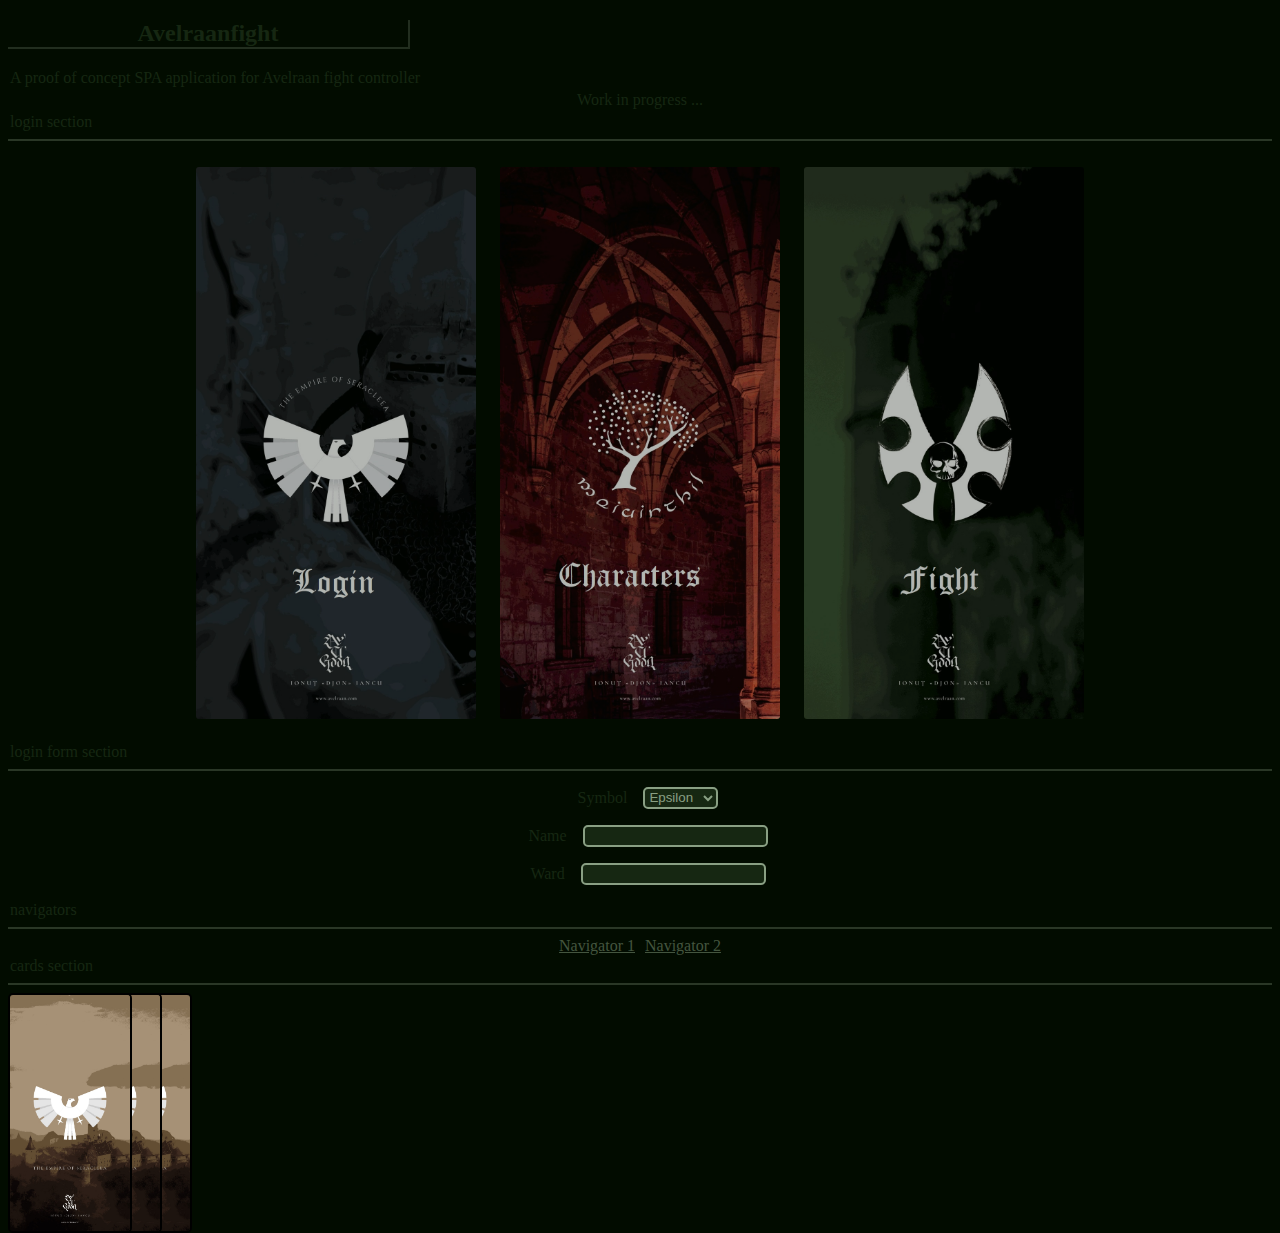
<file: index.html>
<!DOCTYPE html>
<html lang="en">
<head>
    <meta charset="UTF-8">
    <meta http-equiv="X-UA-Compatible" content="IE=edge">
    <meta name="viewport" content="width=device-width, initial-scale=1.0">
    <link rel="stylesheet" type="text/css" href="styles.css">

    <title>Avelraanfight</title>
</head>
<body>
    <header>
        <h2 class="container-left">Avelraanfight</h2>
        <p>A proof of concept SPA application for Avelraan fight controller</p>
        <div class="anima">
            <p class="p1">Work</p>
            <p class="p2">in</p>
            <p class="p3">progress</p>
            <p class="p4">...</p>
        </div>
    </header> 
    
    <p>login section</p>
    <hr>
    <div class="container-center">
        <div class="row">
            <img class="main-card" src="media/empire.jpeg">
            <img class="main-card" src="media/meiuirthil.jpeg">
            <img class="main-card" src="media/ironcrown.jpeg">
        </div>
    </div>

    <p>login form section</p>
    <hr>
    <div class="container">
        <div class="row">
            <div class="label">
                <p class="label-fat">Symbol</p>
                <select class="input" name="symbols" id="symbols">
                    <option value="Epsilon">Epsilon</option>
                    <option value="Omicron">Omicron</option>
                    <option value="Sigma">Sigma</option>
                </select>
            </div>
        </div>
        <div class="row">
            <div class="label">
                <p class="label-fat">Name</p>
                <input class="input">
            </div>
        </div>
        <div class="row">
            <div class="label">
                <p class="label-fat">Ward</p>
                <input class="input">
            </div>
        </div>
    </div>

    <p>navigators</p>
    <hr>
    <div class="container-center">
        <a href="testpage1.html">Navigator 1</a>
        <a href="">Navigator 2</a>
    </div>

    <p>cards section</p>
    <hr>
    <div class="container-left-nonaligned">
        <img class="small-card c2" src="media/rasnov.jpeg">
        <img class="small-card c1" src="media/rasnov.jpeg">
        <img class="first-card" src="media/rasnov.jpeg">
    </div>

    


</body>
</html>
</file>
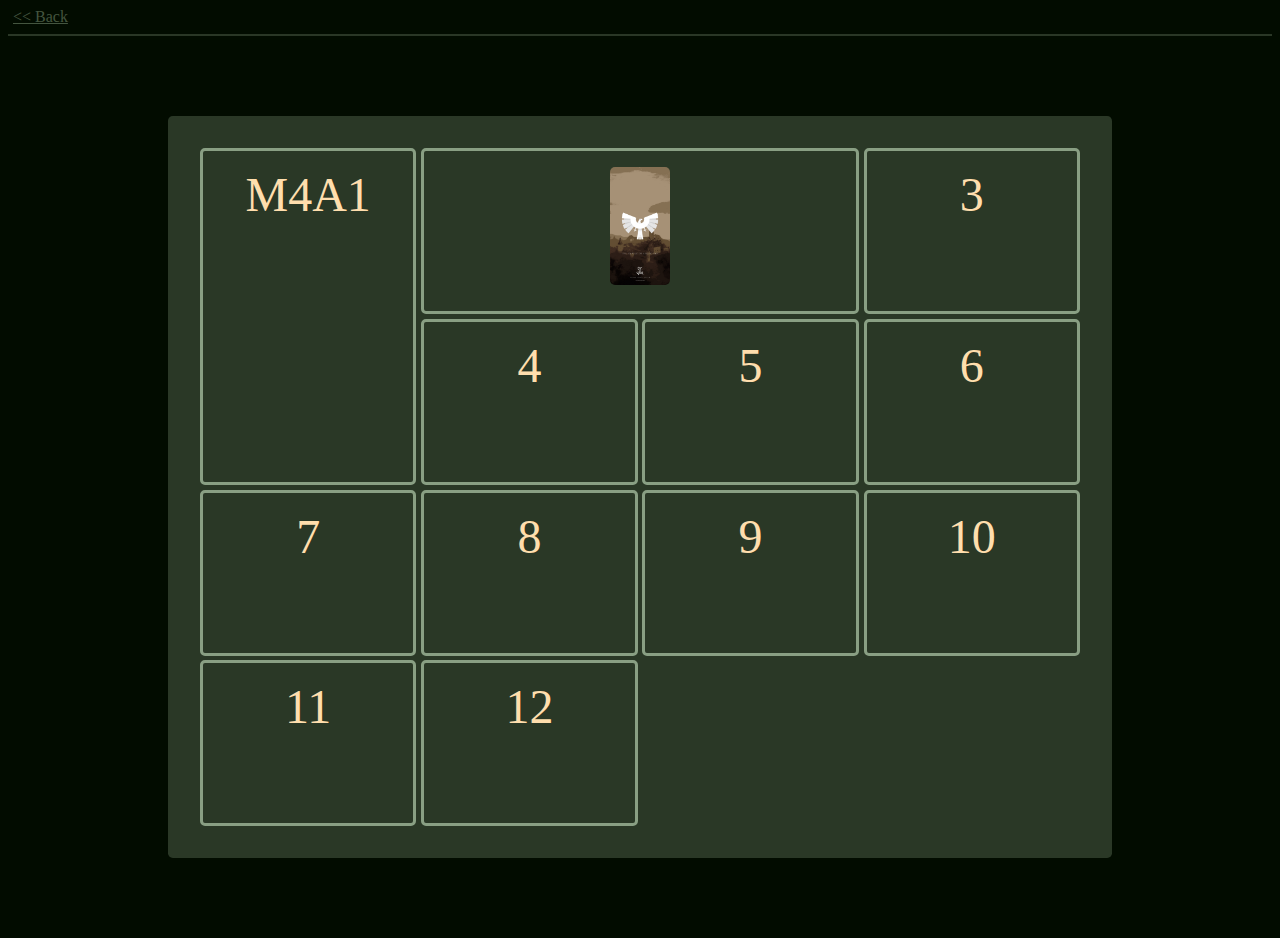
<file: testpage1.html>
<!DOCTYPE html>
<html lang="en">
<head>
    <meta charset="UTF-8">
    <meta http-equiv="X-UA-Compatible" content="IE=edge">
    <meta name="viewport" content="width=device-width, initial-scale=1.0">
    <link rel="stylesheet" type="text/css" href="styles2.css">

    <title>Testpage1</title>
</head>
<body>
    <a href="index.html">&#60;&#60; Back</a>
    <hr>
    
    <div class="container">
        <div class="card card-tall">M4A1</div>
        <div class="card card-wide">
            <img src="media/rasnov.jpeg">
        </div>
        <div class="card">3</div>
        <div class="card">4</div>
        <div class="card">5</div>
        <div class="card">6</div>
        <div class="card">7</div>
        <div class="card">8</div>
        <div class="card">9</div>
        <div class="card">10</div>
        <div class="card">11</div>
        <div class="card">12</div>
    </div>

    





</body>
</html>
</file>
<file: styles.css>
body {
    background:#020C00
}

h2 {
    border-bottom: 
        2px 
        solid 
        rgba(65, 80, 62, 0.5);
    border-right:
        2px
        solid
        rgba(65, 80, 62, 0.5);
    color:
        #162712;
    width: 400px;
}

h2:hover {
    animation-name: pulse;
    animation-duration: 1s;
    animation-direction: normal; 
    animation-fill-mode: forwards;
}

@keyframes pulse {
    0% {
        color: 
            #162712
    }
    80% {
        color:
            #899F83
    }
    85% {
        color: 
            #162712
    }
    90% {
        color:
            #899F83
    }
    95% {
        color: 
            #162712
    }
    100% {
        color:
            #899F83;
        border-radius: 5px;
        box-shadow: 4px 4px 5px #899F83;
    }
}

a {
    color:#44553F;
    margin: 0px 5px;
}

a:hover {
    color:#826466;
}

li {
    list-style: none;
    display: inline;
}

p {
    margin: 2px;
    color: #162712;
}

p:hover {
    color: #899F83
}

.hovertext {
    writing-mode: vertical-lr;
    border-radius: 3px;
    border-color: #162712;
    border-style: solid;
    height: 480px;
    margin: 2px 10px;
    opacity: 0.7;
    transition: 400ms;
    width: 280px;
    position: relative;
    padding-top: 200px;
    padding-bottom: auto;
    padding-left: 240px;
    transform:rotate(180deg);
}

.hovertext:hover {
    animation-name: moveleft;
    animation-duration: 350ms;
    animation-fill-mode: forwards;
}

@keyframes moveleft {
    0% {
        color: #162712;
        right:0px;
    }
    70% {
        color: #899F83
    }
    80% {
        color: #162712
    }
    85% {
        color: #899F83
    }
    90% {
        color: #162712
    }
    100% {
        color: #899F83;
        right:60px;
    }
}

.main-card {
    border-radius: 3px;
    height: auto;
    margin: 2px 10px;
    opacity: 0.7;
    transition: 400ms;
    width: 280px;
    position: relative;
}

.main-card:hover {
    border-radius: 10px;
    margin: 20px 30px;
    opacity: 1;
    transform:scale(1.2);
}

.first-card {
    border-radius: 5px;
    border: 
        2px 
        solid
        black; 
    height: auto;
    width: 120px;
    position: absolute;
}

.small-card {
    border-radius: 5px;
    border: 
        2px 
        solid
        black; 
    height: auto;
    transition: 400ms;
    width: 120px;
    position: absolute;
}

.small-card:hover {
    animation-name: showme;
    animation-duration: 350ms;
    animation-fill-mode: forwards;
}

.c1 {
    transform: translate(30px, 0px);
}

.c2 {
    transform: translate(60px, 0px);
}

@keyframes showme {
    0% {
        position: relative;
        left:30px;
        bottom:0px;
    }
    100% {
        position: relative;
        left:90px;
        bottom:20px;
        box-shadow: 4px 4px 5px #899F83;
    }
}

.container {
    display: block;
    text-align: center;
}

.container-center {
    display: flex;
    flex-wrap: wrap;
    justify-content: center;
}

.container-left {
    display: flex;
    flex-wrap: wrap;
    justify-content: center;
}

.container-left-nonaligned {
    display: flex;
    flex-wrap: wrap;
    justify-content: left;
}

hr {
    border: 
        1px
        solid
        #2A3726
}

.anima {
    display: flex;
    justify-content: center;
}

.p1 {
    animation-name: pulse2;
    animation-duration: 250ms;
    animation-direction: normal; 
    animation-fill-mode: forwards;
}
.p2 {
    animation-name: pulse2;
    animation-duration: 250ms;
    animation-direction: normal; 
    animation-fill-mode: forwards;
    animation-delay: 250ms;
}
.p3 {
    animation-name: pulse2;
    animation-duration: 250ms;
    animation-direction: normal; 
    animation-fill-mode: forwards;
    animation-delay: 500ms;
}
.p4 {
    animation-name: pulse2;
    animation-duration: 250ms;
    animation-direction: normal; 
    animation-fill-mode: forwards;
    animation-delay: 750ms;
}

@keyframes pulse2 {
    0% {
        color: 
            #162712
    }
    80% {
        color:
            #899F83
    }
    85% {
        color: 
            #162712
    }
    90% {
        color:
            #899F83
    }
    95% {
        color: 
            #162712
    }
    100% {
        color:
            #899F83
    }
}

.label {
    display: inline-flex;
}

.label-fat {
    margin-left: 1rem;
    margin-right: 1rem;
}

.input {
    background-color: #162712;
    color:#899F83;
    border: solid 2px #899F83; 
    border-radius: 5px;
}

.input:hover {
    border-color:#899F83
}

.input::selection {
    border-color:#899F83
}

.row {
    margin-top: 1rem;
    margin-bottom: 1rem;
}
</file>
<file: styles2.css>
body {
    background:#020C00
}

a {
    color:#44553F;
    margin: 0px 5px;
}

a:hover {
    color:#826466;
}

img {
    width: 60px;
    height: auto;
    border-radius: 5px;
}

hr {
    border: 1px solid #2A3726
}

.container {
    display: grid;
    margin: 5rem 10rem;
    padding: 2rem;
    background-color:#2A3826;
    border-radius: 0.3rem;
    grid-template-columns: repeat(auto-fill, minmax(200px, 1fr));
    grid-template-rows: 1fr;
    gap: 0.3rem;  
    justify-items:auto;
}

.card {
    color: navajowhite;
    height: 8rem;
    border-radius: 5px;
    border-color: #899F83;
    border-width: 0.2rem;
    border-style: solid;
    text-align: center;
    transition:all 120ms linear;
    font-size: 3rem;
    padding:1rem
}

.card:hover {
    transform: scale(1.1);
    border-width: 0.1rem;
    background-color: #21341C;
    box-shadow:rgba(0,0,0,0.8) 0px 5px 15px, inset rgba(0,0,0,0.15) 0px -10px 20px;
}

.card-wide {
    grid-column: span 2;
}

.card-tall {
    height: auto;
    grid-row-start: span 2;
    align-self: stretch;
}
</file>
